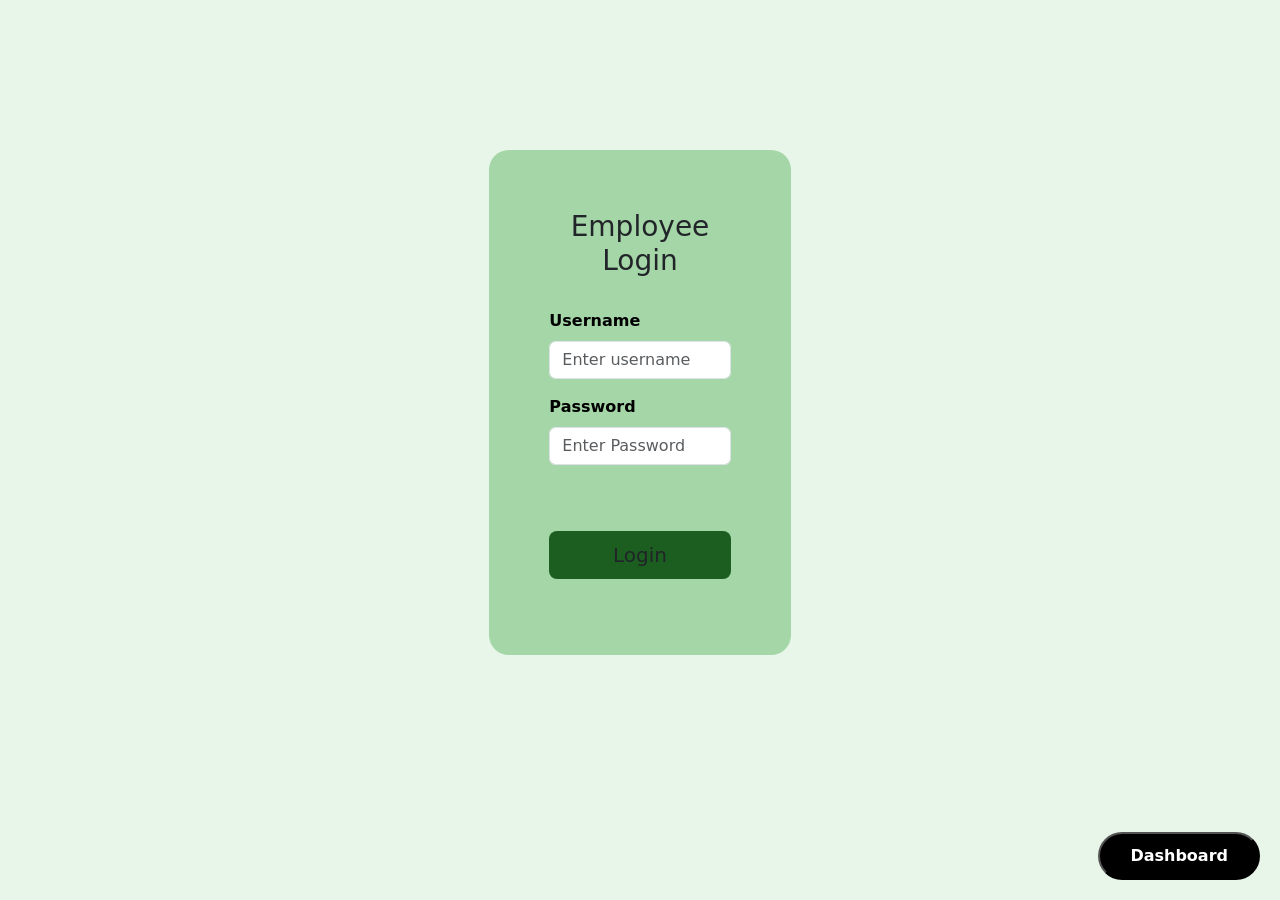
<file: index.html>
<!DOCTYPE html>
<html lang="en">
<head>
    <meta charset="UTF-8">
    <meta name="viewport" content="width=device-width, initial-scale=1.0">
    <title>Document</title>
    <link href="https://cdn.jsdelivr.net/npm/bootstrap@5.3.8/dist/css/bootstrap.min.css" rel="stylesheet" integrity="sha384-sRIl4kxILFvY47J16cr9ZwB07vP4J8+LH7qKQnuqkuIAvNWLzeN8tE5YBujZqJLB" crossorigin="anonymous">
    
    <link rel="stylesheet" href="style.css">
</head>
<body>

    <div class="container" id="login-section">
<form class="form-group">
    <div class="bg-design">
    <div class="mb-3">
        <h3 class="text-center">Employee Login</h3>

        <div id="alert"></div>

        <label for="exampleFormControlInput1" class="form-label mt-4 fw-semibold">Username</label>
        <input type="text" class="form-control" id="username" placeholder="Enter username">
    </div>
    <div class="mb-3">
        <label for="exampleFormControlInput1" class="form-label fw-semibold">Password</label>
         <input type="password" class="form-control" id="password" placeholder="Enter Password">
        </div>

         <div class="mb-3">
        <button type="button" onclick="handleLogin()" class="btn btn-lg w-100 bg-login">Login</button>
          </div>
             </div>
         </form>

      <a href="/dashboard.html"><button type="button" class="back-btn">Dashboard</button></a>

        </a>
     </div>



      
         






    

    <script src="https://cdn.jsdelivr.net/npm/bootstrap@5.3.8/dist/js/bootstrap.bundle.min.js" integrity="sha384-FKyoEForCGlyvwx9Hj09JcYn3nv7wiPVlz7YYwJrWVcXK/BmnVDxM+D2scQbITxI" crossorigin="anonymous"></script>
    <script src="/app.js"></script>
</body>
</html>
</file>
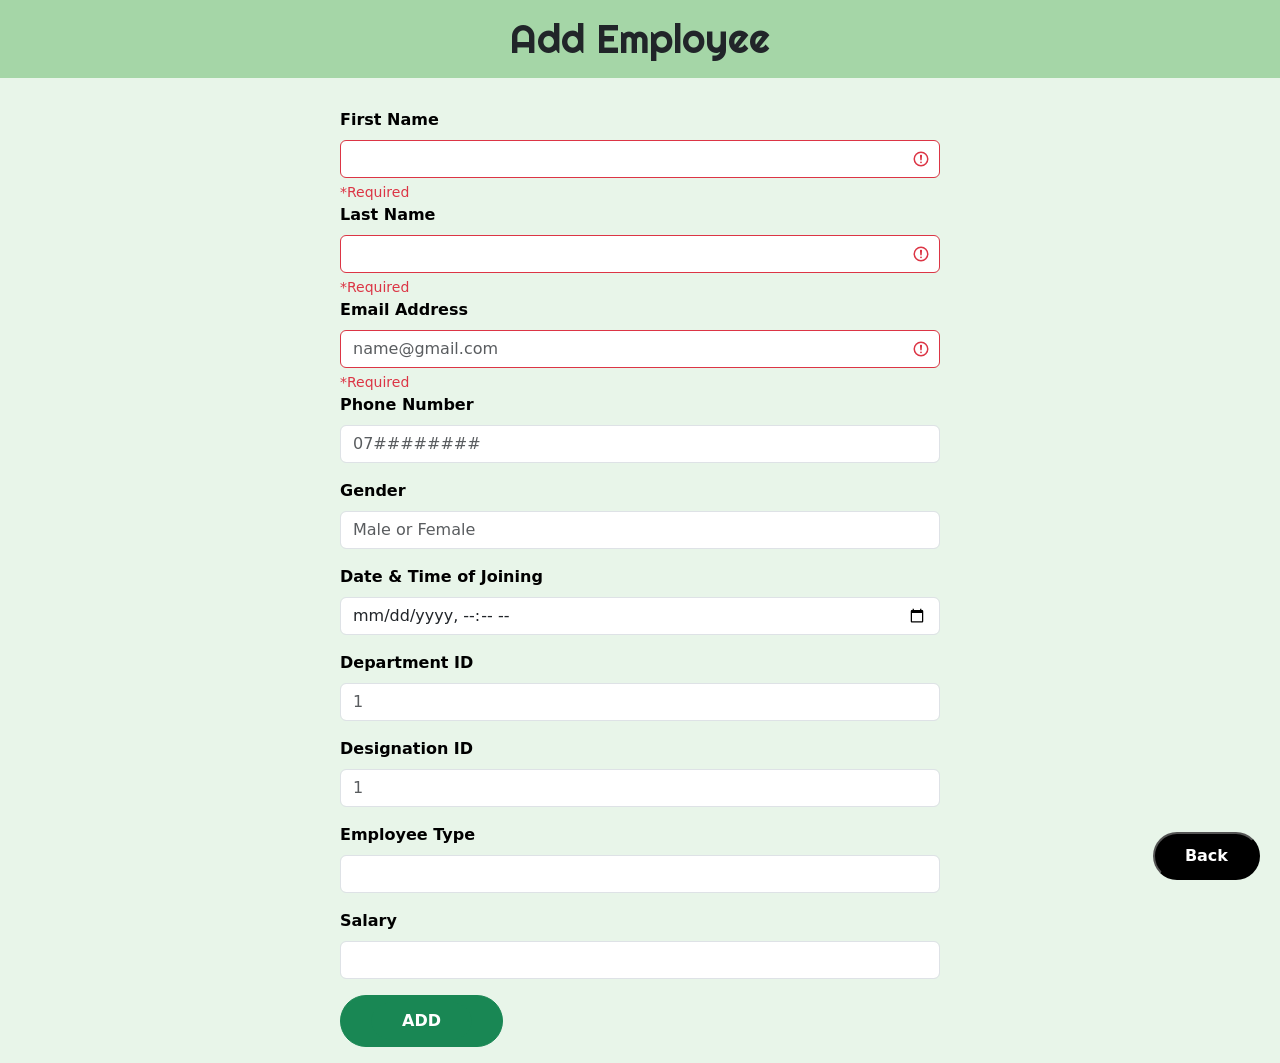
<file: addEmployee.html>
<!DOCTYPE html>
<html lang="en">

<head>
    <meta charset="UTF-8">
    <meta name="viewport" content="width=device-width, initial-scale=1.0">
    <title>Document</title>
    <link href="https://cdn.jsdelivr.net/npm/bootstrap@5.3.8/dist/css/bootstrap.min.css" rel="stylesheet"
        integrity="sha384-sRIl4kxILFvY47J16cr9ZwB07vP4J8+LH7qKQnuqkuIAvNWLzeN8tE5YBujZqJLB" crossorigin="anonymous">
    <link rel="stylesheet" href="style.css">

    <style>
        @import url('https://fonts.googleapis.com/css2?family=Righteous&display=swap');
    </style>



</head>

<body>
     <h2 class="sub-topic">Add Employee</h2>

  <!-- <div class="mb-3 center-input">
   <label for="firstName" class="form-label">Employee Id</label>
    <input type="text" class="form-control is-invalid" id="employeeId" aria-describedby="validationServer03Feedback" required>
    <div id="validationServer03Feedback" class="invalid-feedback">
      *Required
    </div-->

     
    <div class="mb-3 center-input">
   <label for="firstName" class="form-label">First Name</label>
    <input type="text" class="form-control is-invalid" id="firstName" aria-describedby="validationServer03Feedback" required>
    <div id="validationServer03Feedback" class="invalid-feedback">
      *Required
</div>

 <div class="mb-3 center-input">
   <label for="lastName" class="form-label">Last Name</label>
    <input type="text" class="form-control is-invalid" id="lastName" aria-describedby="validationServer03Feedback" required>
    <div id="validationServer03Feedback" class="invalid-feedback">
      *Required
</div>

 <div class="mb-3 center-input">
   <label for="email" class="form-label">Email Address</label>
    <input type="text" class="form-control is-invalid" id="email" aria-describedby="validationServer03Feedback" required placeholder="name@gmail.com">
    <div id="validationServer03Feedback" class="invalid-feedback">
      *Required
</div>


<div class="mb-3 center-input">
  <label for="phoneNumber" class="form-label">Phone Number</label>
  <input type="tel" class="form-control" id="phone" placeholder="07########">
</div>

<div class="mb-3 center-input">
  <label for="gender" class="form-label">Gender</label>
  <input type="text" class="form-control" id="gender" placeholder="Male or Female">
</div>

<div class="mb-3 center-input">
  <label for="dateOfJoining" class="form-label">Date & Time of Joining</label>
  <input type="datetime-local" class="form-control" id="dateOfJoining" placeholder="YYYY-MM-DDTHH:MM">
</div>

<div class="mb-3 center-input">
  <label for="departmentId" class="form-label">Department ID</label>
  <input type="number" class="form-control" id="departmentId" placeholder="1">
</div>

<div class="mb-3 center-input">
  <label for="designationId" class="form-label">Designation ID</label>
  <input type="number" class="form-control" id="designationId" placeholder="1">
</div>

<div class="mb-3 center-input">
  <label for="employeeType" class="form-label">Employee Type</label>
  <input type="text" class="form-control" id="employeeType" placeholder="">
</div>

<div class="mb-3 center-input">
  <label for="salary" class="form-label">Salary</label>
  <input type="number" class="form-control" id="salary" placeholder="">
</div>

<li class="btn btn-success">
           <button type="button" onclick="addEmployee()" class="btn btn-success"> ADD </button>
                
        </li>

         <div id="alert"></div>
        









    <a href="/dashboard.html"><button type="button" class="back-btn">Back</button></a>
    <script src="https://cdn.jsdelivr.net/npm/bootstrap@5.3.8/dist/js/bootstrap.bundle.min.js"
        integrity="sha384-FKyoEForCGlyvwx9Hj09JcYn3nv7wiPVlz7YYwJrWVcXK/BmnVDxM+D2scQbITxI"
        crossorigin="anonymous"></script>
    <script src="/app.js"></script>
</body>

</html>
</file>
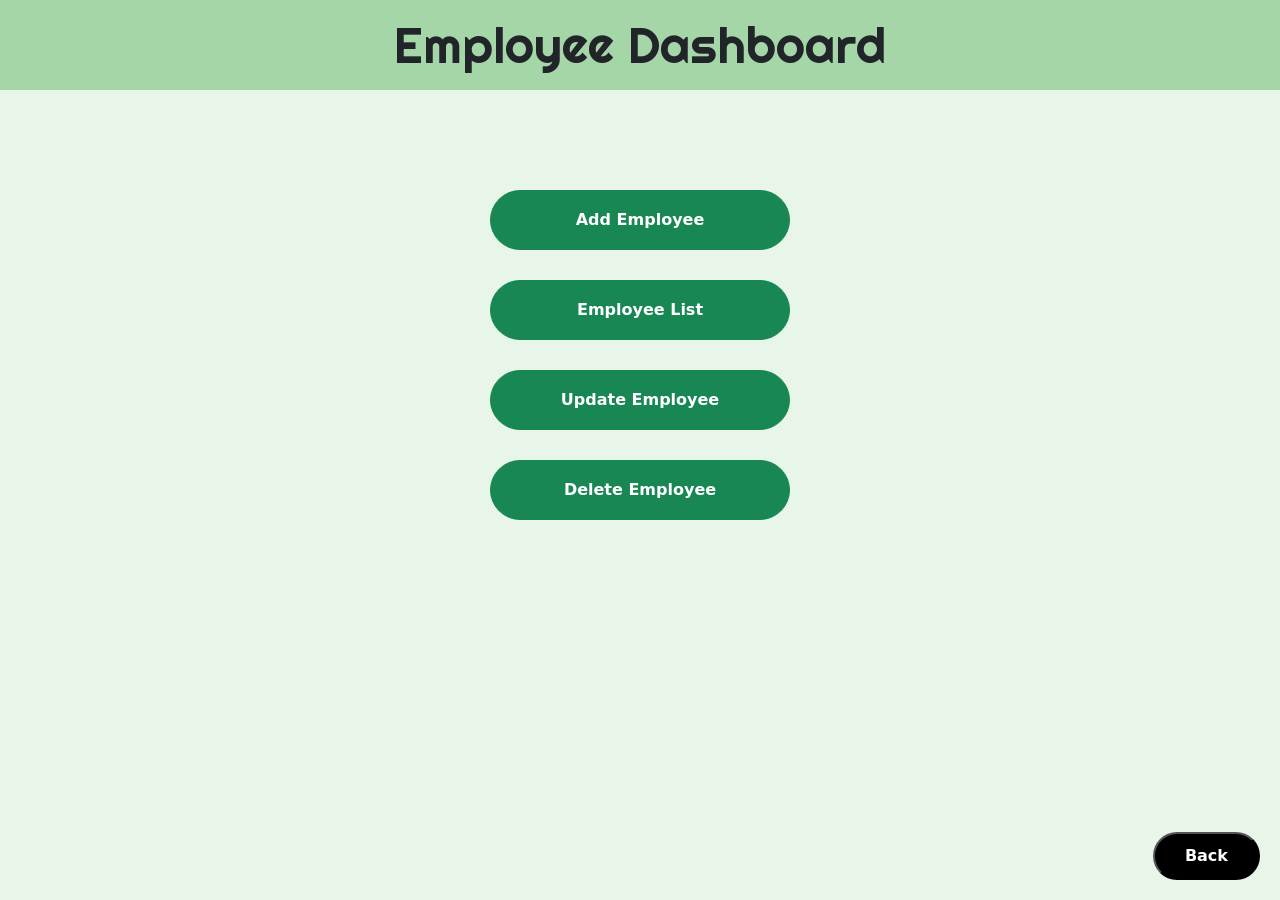
<file: dashboard.html>
<!DOCTYPE html>
<html lang="en">

<head>
    <meta charset="UTF-8">
    <meta name="viewport" content="width=device-width, initial-scale=1.0">
    <title>Document</title>

    <link href="https://cdn.jsdelivr.net/npm/bootstrap@5.3.8/dist/css/bootstrap.min.css" rel="stylesheet"
        integrity="sha384-sRIl4kxILFvY47J16cr9ZwB07vP4J8+LH7qKQnuqkuIAvNWLzeN8tE5YBujZqJLB" crossorigin="anonymous">
    <link rel="stylesheet" href="style.css">

    <style>
        @import url('https://fonts.googleapis.com/css2?family=Righteous&display=swap');
    </style>

</head>

<body>


    <div id="dashboard-section" class="">

        <h1 class="dashboard-topic">Employee Dashboard</h1>


    </div>

   <!--<ul class="">
        <li class="btn btn-success">
           <button type="button" onclick="addEmployee()" class="btn btn-success">Add Employee </button>
                
        </li>
        <br>
        <br>
        
        <li class="btn btn-success">
             <button type="button" onclick="listEmployee()" class="btn btn-success">Employee List</button>
        </li>
        <br>
        <br>
        <li class="btn btn-success">
          <button type="button" onclick="updateEmployee()" class="btn btn-success" > Update Employee</button>
        </li>
        <br>
        <br>
        <li class="btn btn-success">
           <button type="button" onclick="DeleteEmployee()" class="btn btn-success">Delete Employee</button>
        </li>
    </ul>-->

    <div class="button-container">
   <a href="/addEmployee.html"><button type="button" class="btn btn-success">Add Employee</button></a>
    <a href="/employeeList.html"><button type="button" onclick="listEmployee()" class="btn btn-success">Employee List</button></a>
   <a href="/updateEmployee.html"> <button type="button" onclick="updateEmployee()" class="btn btn-success">Update Employee</button></a>
   <a href="/deleteEmployee.html"> <button type="button" onclick="DeleteEmployee()" class="btn btn-success">Delete Employee</button></a>
  </div>

  <a href="/index.html"><button type="button" class="back-btn">Back</button></a>
</file>
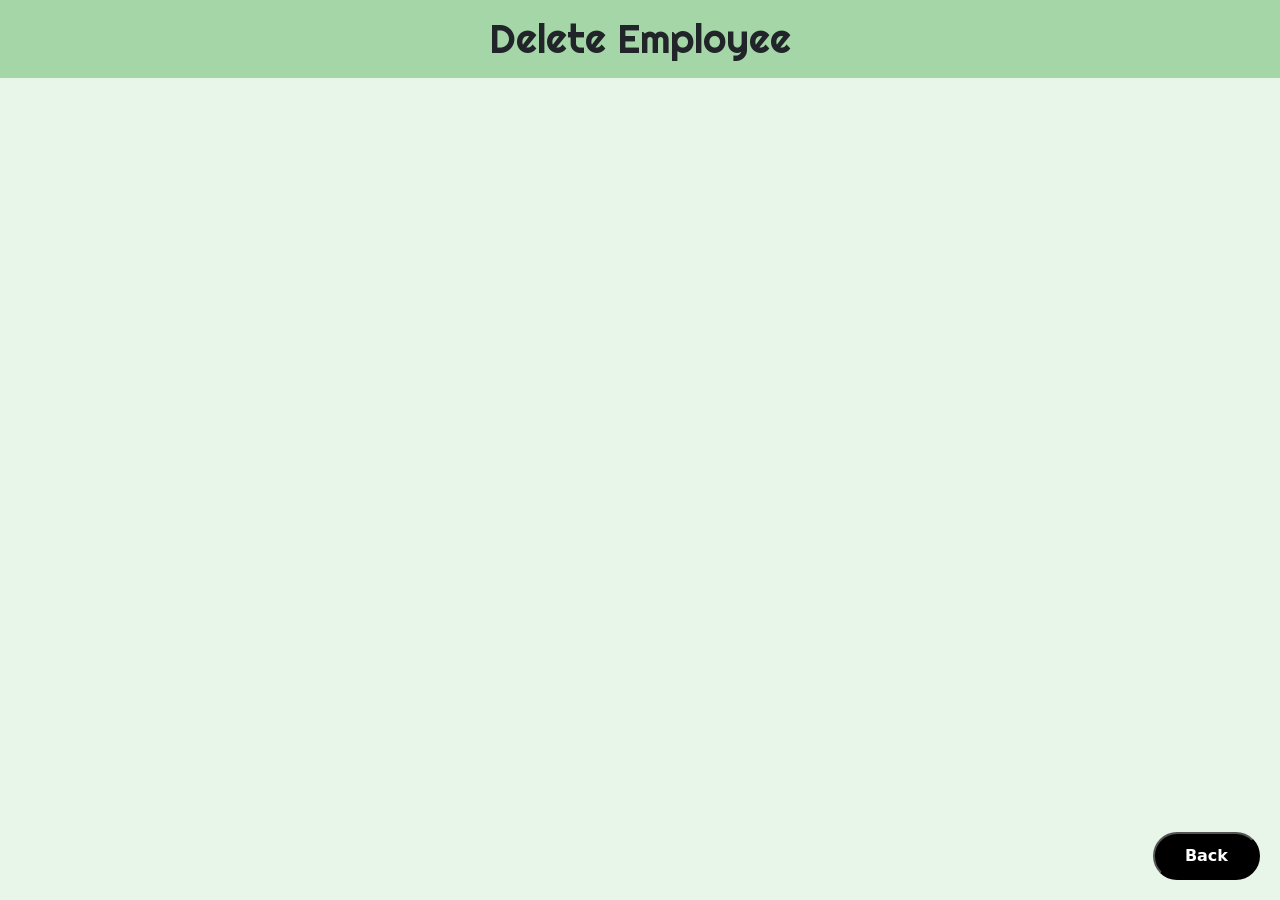
<file: deleteEmployee.html>
<!DOCTYPE html>
<html lang="en">
<head>
    <meta charset="UTF-8">
    <meta name="viewport" content="width=device-width, initial-scale=1.0">
    <title>Document</title>
    <link href="https://cdn.jsdelivr.net/npm/bootstrap@5.3.8/dist/css/bootstrap.min.css" rel="stylesheet" integrity="sha384-sRIl4kxILFvY47J16cr9ZwB07vP4J8+LH7qKQnuqkuIAvNWLzeN8tE5YBujZqJLB" crossorigin="anonymous">
    <link rel="stylesheet" href="style.css">
    <style>
        @import url('https://fonts.googleapis.com/css2?family=Righteous&display=swap');
    </style>

</head>
<body>
     <h2 class="sub-topic">Delete Employee</h2>













     <a href="/dashboard.html"><button type="button" class="back-btn">Back</button></a>
    





      <script src="https://cdn.jsdelivr.net/npm/bootstrap@5.3.8/dist/js/bootstrap.bundle.min.js" integrity="sha384-FKyoEForCGlyvwx9Hj09JcYn3nv7wiPVlz7YYwJrWVcXK/BmnVDxM+D2scQbITxI" crossorigin="anonymous"></script>
    <script src="/app.js"></script>
</body>
</html>
</file>
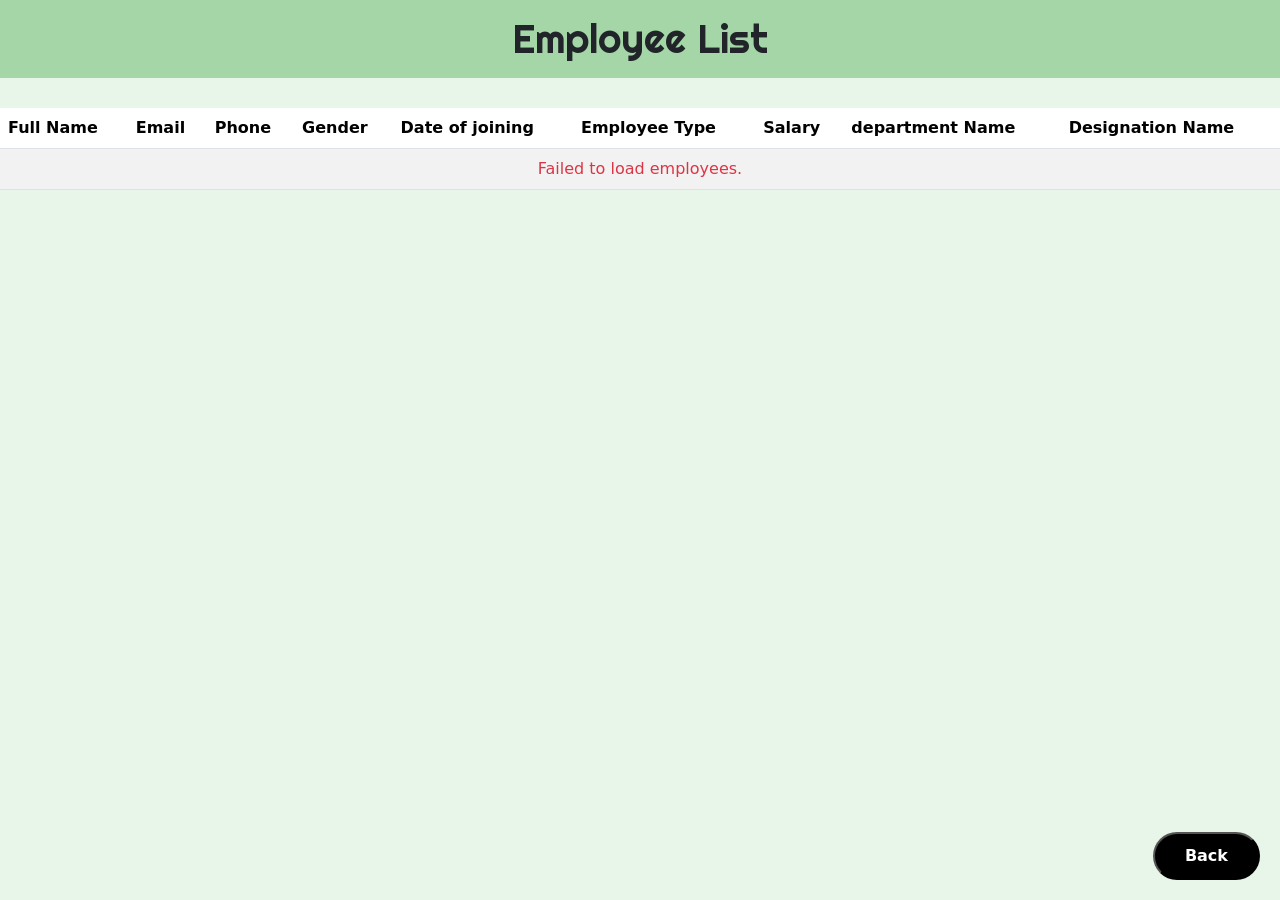
<file: employeeList.html>
<!DOCTYPE html>
<html lang="en">
<head>
    <meta charset="UTF-8">
    <meta name="viewport" content="width=device-width, initial-scale=1.0">
    <title>Document</title>
    <link href="https://cdn.jsdelivr.net/npm/bootstrap@5.3.8/dist/css/bootstrap.min.css" rel="stylesheet" integrity="sha384-sRIl4kxILFvY47J16cr9ZwB07vP4J8+LH7qKQnuqkuIAvNWLzeN8tE5YBujZqJLB" crossorigin="anonymous">
    <link rel="stylesheet" href="style.css">
     <style>
        @import url('https://fonts.googleapis.com/css2?family=Righteous&display=swap');
    </style>

</head>
<body>
     <h2 class="sub-topic">Employee List</h2>

       <!--<form class="d-flex" role="search">
        <input class="form-control me-2" type="search" placeholder="Search" aria-label="Search"/>
        <button class="btn btn-outline-success" type="button" onclick="searchEmployee()">Search</button>
      </form>-->

     <table class="table table-striped">
  <thead>
    <tr>
      <th scope="col">Full Name</th>
      <th scope="col">Email</th>
      <th scope="col">Phone</th>
      <th scope="col">Gender</th>
      <th scope="col">Date of joining</th>
      <th scope="col">Employee Type</th>
      <th scope="col">Salary</th>
      <th scope="col">department Name</th>
      <th scope="col">Designation Name</th>
      


    </tr>
  </thead>
  <tbody id="employeeTableBody">
  </tbody>
</table>









     <a href="/dashboard.html"><button type="button" class="back-btn">Back</button></a>
     <script src="https://cdn.jsdelivr.net/npm/bootstrap@5.3.8/dist/js/bootstrap.bundle.min.js" integrity="sha384-FKyoEForCGlyvwx9Hj09JcYn3nv7wiPVlz7YYwJrWVcXK/BmnVDxM+D2scQbITxI" crossorigin="anonymous"></script>
    <script src="/app.js"></script>
</body>
</html>
</file>
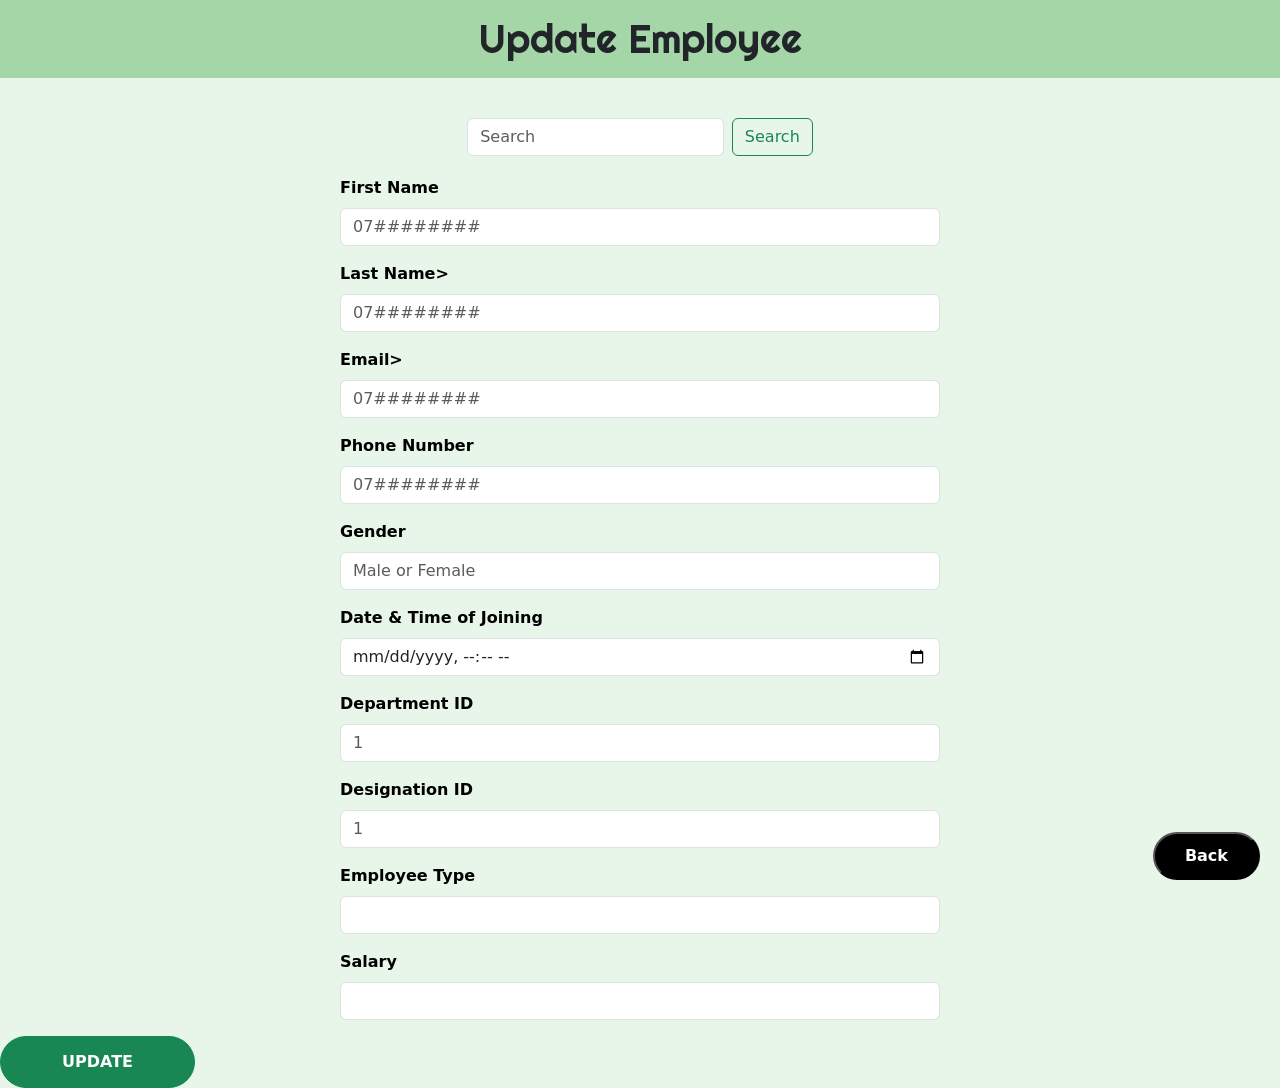
<file: updateEmployee.html>
<!DOCTYPE html>
<html lang="en">

<head>
    <meta charset="UTF-8">
    <meta name="viewport" content="width=device-width, initial-scale=1.0">
    <title>Document</title>
    <link href="https://cdn.jsdelivr.net/npm/bootstrap@5.3.8/dist/css/bootstrap.min.css" rel="stylesheet"
        integrity="sha384-sRIl4kxILFvY47J16cr9ZwB07vP4J8+LH7qKQnuqkuIAvNWLzeN8tE5YBujZqJLB" crossorigin="anonymous">
    <link rel="stylesheet" href="style.css">
    <style>
        @import url('https://fonts.googleapis.com/css2?family=Righteous&display=swap');
    </style>

</head>

<body>
    <h2 class="sub-topic">Update Employee</h2>

     <form class="d-flex" role="search">
        <input class="form-control me-2" type="search" placeholder="Search" aria-label="Search"/>
        <button class="btn btn-outline-success" type="submit">Search</button>
      </form>

    <div class="mb-3 center-input">
        <label for="phoneNumber" class="form-label">First Name</label>
        <input type="tel" class="form-control" id="phone" placeholder="07########">
    </div>

    <div class="mb-3 center-input">
        <label for="phoneNumber" class="form-label">Last Name></label>
        <input type="tel" class="form-control" id="phone" placeholder="07########">
    </div>

    <div class="mb-3 center-input">
        <label for="phoneNumber" class="form-label">Email></label>
        <input type="tel" class="form-control" id="phone" placeholder="07########">
    </div>


     <div class="mb-3 center-input">
        <label for="phoneNumber" class="form-label">Phone Number</label>
        <input type="tel" class="form-control" id="phone" placeholder="07########">
    </div>

    <div class="mb-3 center-input">
        <label for="gender" class="form-label">Gender</label>
        <input type="text" class="form-control" id="gender" placeholder="Male or Female">
    </div>

    <div class="mb-3 center-input">
        <label for="dateOfJoining" class="form-label">Date & Time of Joining</label>
        <input type="datetime-local" class="form-control" id="dateOfJoining" placeholder="YYYY-MM-DDTHH:MM">
    </div>

    <div class="mb-3 center-input">
        <label for="departmentId" class="form-label">Department ID</label>
        <input type="number" class="form-control" id="departmentId" placeholder="1">
    </div>

    <div class="mb-3 center-input">
        <label for="designationId" class="form-label">Designation ID</label>
        <input type="number" class="form-control" id="designationId" placeholder="1">
    </div>

    <div class="mb-3 center-input">
        <label for="employeeType" class="form-label">Employee Type</label>
        <input type="text" class="form-control" id="employeeType" placeholder="">
    </div>

    <div class="mb-3 center-input">
        <label for="salary" class="form-label">Salary</label>
        <input type="number" class="form-control" id="salary" placeholder="">
    </div>

    <li class="btn btn-success">
           <button type="button" onclick="updateEmployee()" class="btn btn-success"> UPDATE</button>
                
        </li>

         <div id="alert"></div>
        




    <a href="/dashboard.html"><button type="button" class="back-btn">Back</button></a>






    <script src="https://cdn.jsdelivr.net/npm/bootstrap@5.3.8/dist/js/bootstrap.bundle.min.js"
        integrity="sha384-FKyoEForCGlyvwx9Hj09JcYn3nv7wiPVlz7YYwJrWVcXK/BmnVDxM+D2scQbITxI"
        crossorigin="anonymous"></script>
    <script src="/app.js"></script>
</body>

</html>
</file>
<file: style.css>
body{
    background-color:#E8F5E9;
}

form{
    width: 27%;
   margin: auto;
   padding-top: 150px;

    
}

.bg-design{
    background-color: #A5D6A7;
    border-radius: 20px;
    padding: 60px;
}

.bg-login{
    margin-top: 50px;
    background-color: #1B5E20;

}

.submit-btn{
    background-color: #1B5E20;
    padding-left: 70px;
     padding-right: 70px;
    
}

.dashboard-topic{
  
  text-align: center;
  font-size: 50px;
  margin-top: 0 px;
  padding-top: 15px;
  padding-bottom: 15px;
   font-family: "Righteous", sans-serif;
   background-color: #A5D6A7;
  
    
}

.button-container {
  display: flex;
  flex-direction: column;   /* stack buttons vertically */
  align-items: center;      /* center horizontally */
  justify-content: center;  /* center vertically */
   /* full page height */
    
   gap: 30px;
  margin-top: 100px;
  
}

.button-container .btn {
  width: 300px;    
  height: 60px;  
  font-weight: 700;       /* equal button size */
}

.back-btn{
    background-color: black;
    color: white;
    border-radius: 60px;
    padding-left: 30px;
    padding-right: 30px;
    padding-top: 10px;
    padding-bottom: 10px;
    font-weight: 700;
     position: fixed;    /* stays in place even when scrolling */
  bottom: 20px;       /* distance from bottom edge */
  right: 20px; 
   cursor: pointer;
}

.sub-topic{
    text-align: center;
  font-size: 40px;
  margin-top: 0px;
  margin-bottom: 30px;
  padding-top: 15px;
  padding-bottom: 15px;
   font-family: "Righteous", sans-serif;
   background-color: #A5D6A7;

  
}

.center-input {
  max-width: 600px;   /* control width */
  margin: 0 auto;     /* center horizontally */
}

.form-label{
    font-weight: 700;
    color: black;
}

#validationServer03 {
  max-width: 600px;   /* limit width */
  margin: 0 auto;     /* center horizontally */
}


.btn.btn-success{
    border-radius: 60px;
    padding-left: 30px;
    padding-right: 30px;
    font-weight: 700;
}

.d-flex{
    margin-top: -140px;
    margin-bottom: 20px;
}
</file>
